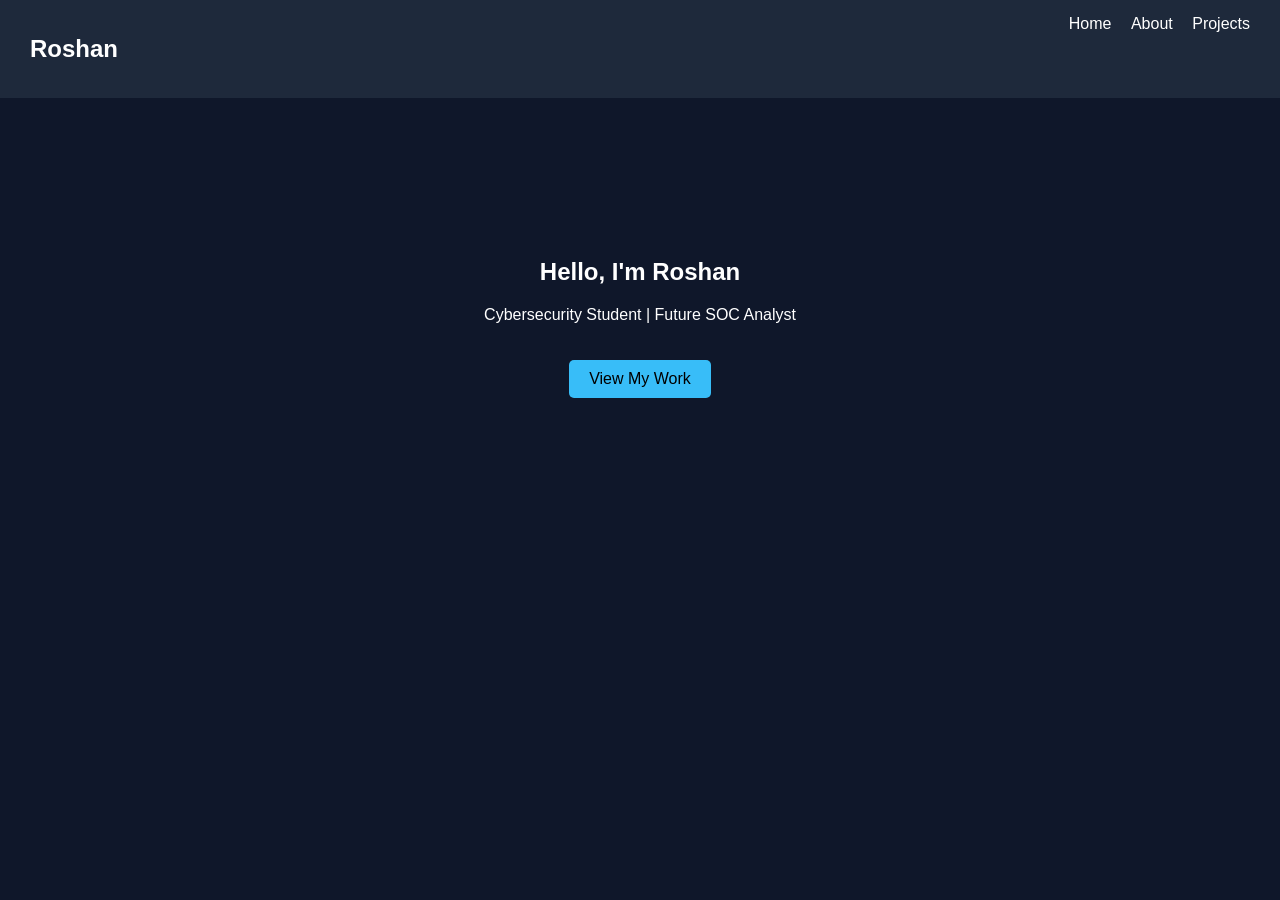
<file: index.html>
<!DOCTYPE html>
<html>

<head>
    <title>Roshan Portfolio</title>
    <link rel="stylesheet" href="style.css">
</head>

<body>

    <nav>
        <h2>Roshan</h2>
        <div>
            <a href="index.html">Home</a>
            <a href="about.html">About</a>
            <a href="projects.html">Projects</a>
        </div>
    </nav>

    <section class="hero">
        <h1>Hello, I'm Roshan</h1>
        <p>Cybersecurity Student | Future SOC Analyst</p>
        <a href="projects.html" class="btn">View My Work</a>
    </section>

    <script src="script.js"></script>
</body>

</html>
</file>
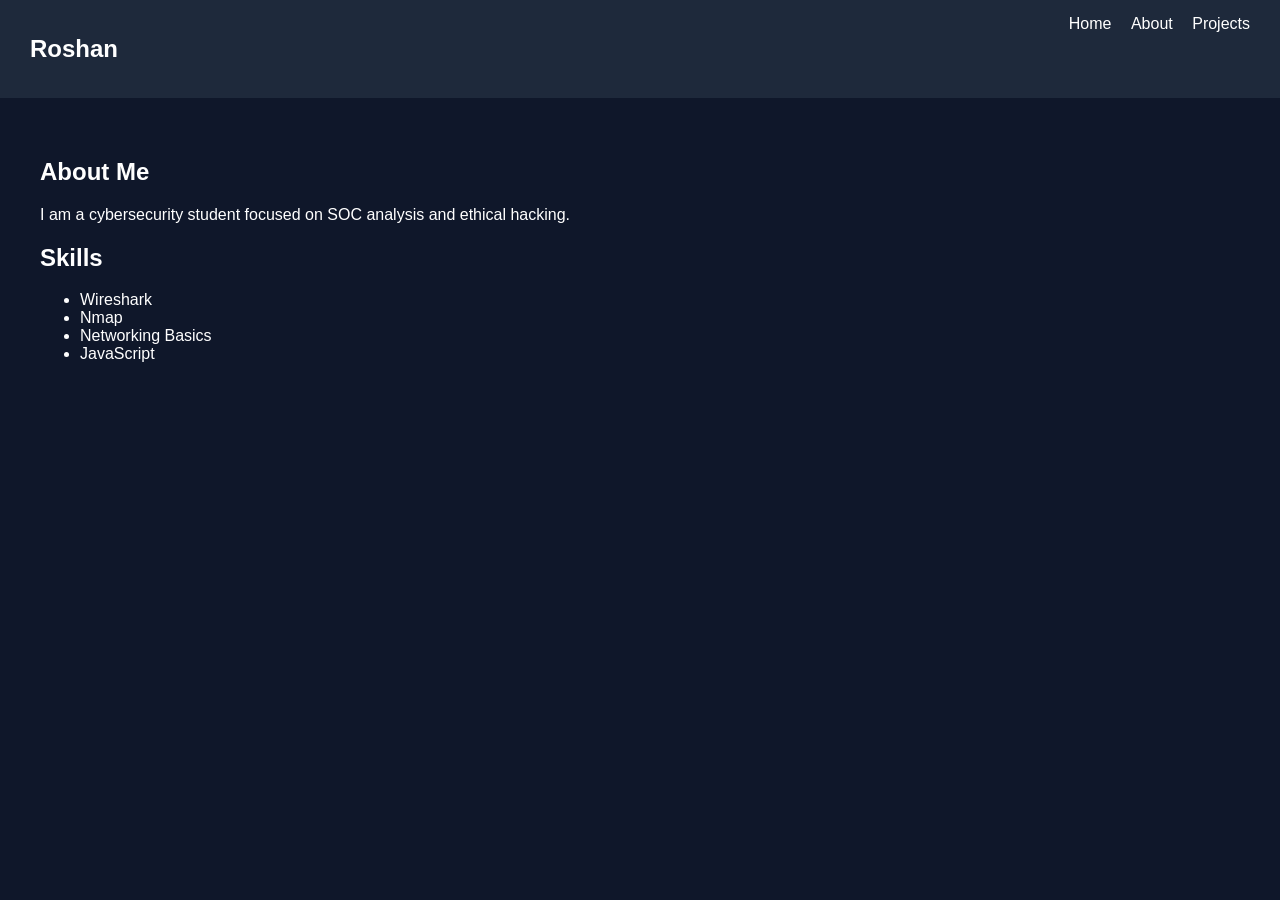
<file: about.html>
<!DOCTYPE html>
<html>

<head>
    <title>About Me</title>
    <link rel="stylesheet" href="style.css">
</head>

<body>

    <nav>
        <h2>Roshan</h2>
        <div>
            <a href="index.html">Home</a>
            <a href="about.html">About</a>
            <a href="projects.html">Projects</a>
        </div>
    </nav>

    <section>
        <h1>About Me</h1>
        <p>I am a cybersecurity student focused on SOC analysis and ethical hacking.</p>

        <h2>Skills</h2>
        <ul>
            <li>Wireshark</li>
            <li>Nmap</li>
            <li>Networking Basics</li>
            <li>JavaScript</li>
        </ul>
    </section>

</body>

</html>
</file>
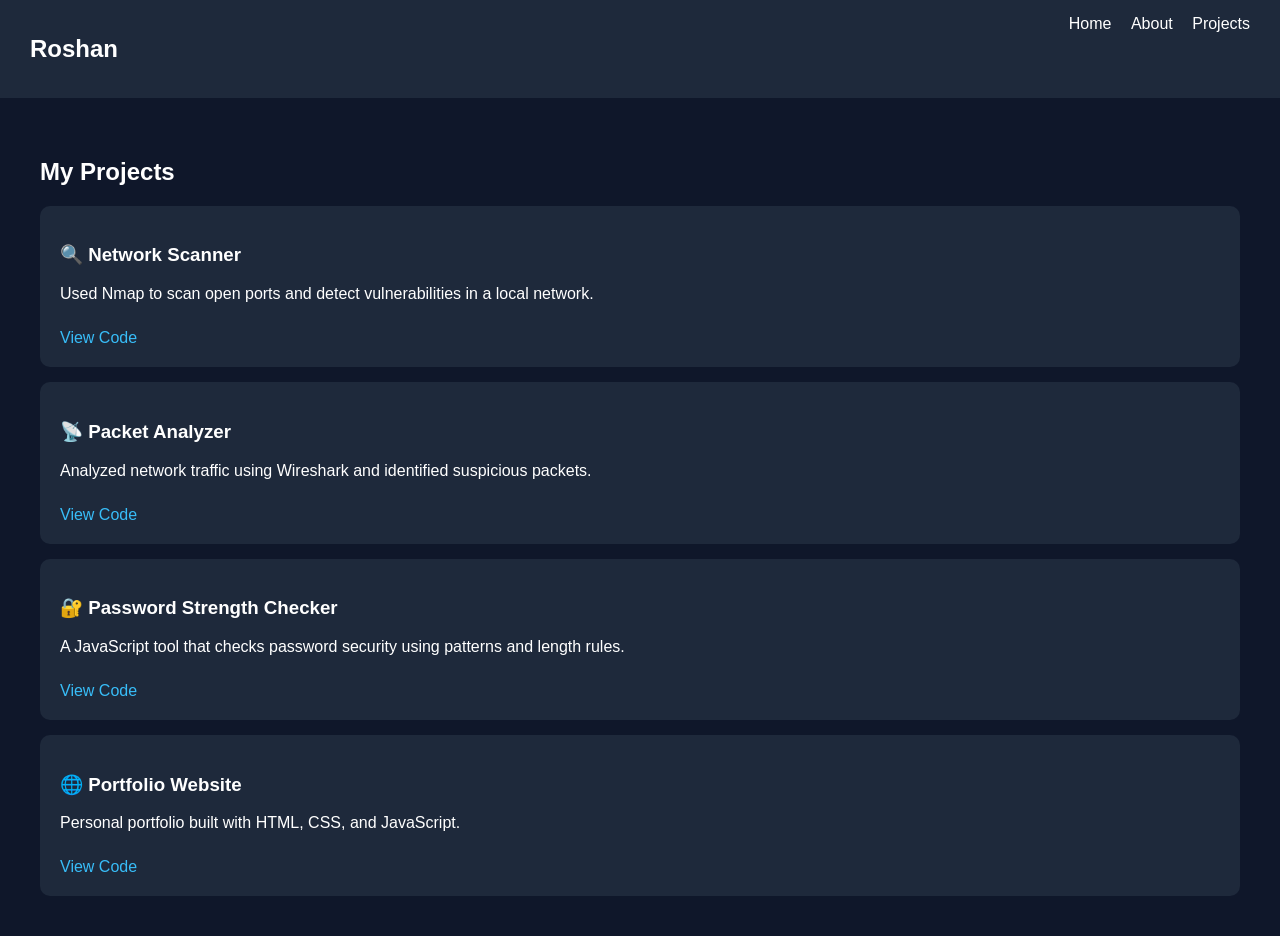
<file: projects.html>
<!DOCTYPE html>
<html>

<head>
    <title>Projects</title>
    <link rel="stylesheet" href="style.css">
</head>

<body>

    <nav>
        <h2>Roshan</h2>
        <div>
            <a href="index.html">Home</a>
            <a href="about.html">About</a>
            <a href="projects.html">Projects</a>
        </div>
    </nav>

    <section>
        <h1>My Projects</h1>

        <div class="card">
            <h3>🔍 Network Scanner</h3>
            <p>Used Nmap to scan open ports and detect vulnerabilities in a local network.</p>
            <a href="https://github.com/yourusername/network-scanner" target="_blank">View Code</a>
        </div>

        <div class="card">
            <h3>📡 Packet Analyzer</h3>
            <p>Analyzed network traffic using Wireshark and identified suspicious packets.</p>
            <a href="https://github.com/yourusername/packet-analyzer" target="_blank">View Code</a>
        </div>

        <div class="card">
            <h3>🔐 Password Strength Checker</h3>
            <p>A JavaScript tool that checks password security using patterns and length rules.</p>
            <a href="https://github.com/yourusername/password-checker" target="_blank">View Code</a>
        </div>

        <div class="card">
            <h3>🌐 Portfolio Website</h3>
            <p>Personal portfolio built with HTML, CSS, and JavaScript.</p>
            <a href="https://github.com/yourusername/portfolio" target="_blank">View Code</a>
        </div>

    </section>

</body>

</html>
</file>
<file: style.css>
body {
    margin: 0;
    font-family: Arial;
    background: #0f172a;
    color: white;
}

nav {
    display: flex;
    justify-content: space-between;
    padding: 15px 30px;
    background: #1e293b;
}

nav a {
    color: white;
    margin-left: 15px;
    text-decoration: none;
}

.hero {
    text-align: center;
    margin-top: 100px;
}

.btn {
    display: inline-block;
    margin-top: 20px;
    padding: 10px 20px;
    background: #38bdf8;
    color: black;
    text-decoration: none;
    border-radius: 5px;
}

section {
    padding: 40px;
}

.card {
    background: #1e293b;
    padding: 20px;
    margin-top: 15px;
    border-radius: 10px;
}

.card a {
    display: inline-block;
    margin-top: 10px;
    color: #38bdf8;
    text-decoration: none;
}
</file>
